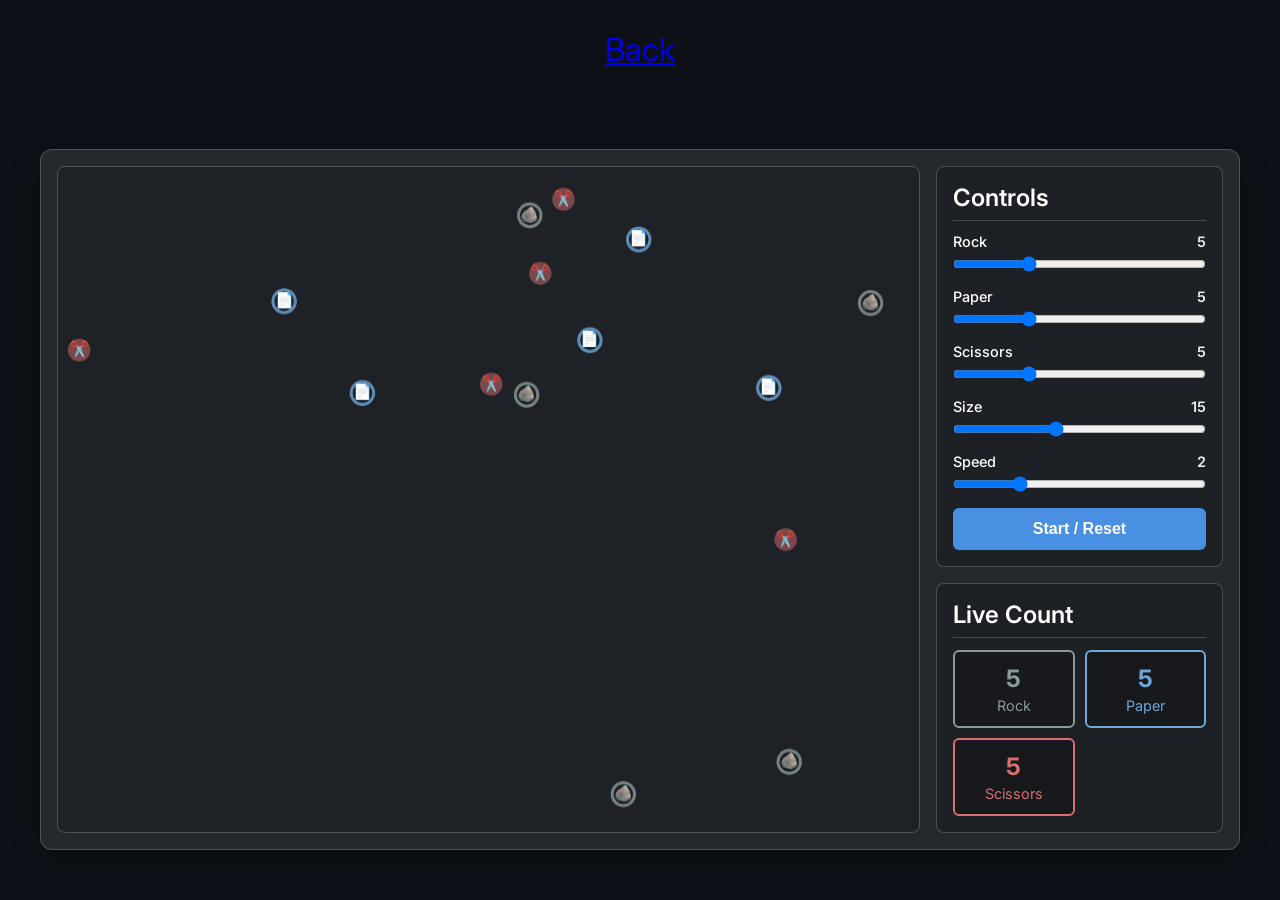
<file: game.html>
<!DOCTYPE html>
<html lang="en">
<head>
    <a href="scratch.html" style="font-size: xx-large;">Back</a>
    <meta charset="UTF-8">
    <meta name="viewport" content="width=device-width, initial-scale=1.0">
    <title>RPS Battle Simulator</title>
    <link href="https://fonts.googleapis.com/css2?family=Inter:wght@400;600;700&display=swap" rel="stylesheet">
    <style>
        :root {
            --color-rock: #8A9A9A; /* Muted Stone Grey */
            --color-paper: #6FA8D8; /* Calm Blue */
            --color-scissors: #D86F6F; /* Sharp Red */
            --color-bg: #0d1117;
            --color-ui-bg: rgba(255, 255, 255, 0.1);
            --color-text: #ffffff;
            --color-border: rgba(255, 255, 255, 0.2);
        }

        *, *::before, *::after {
            box-sizing: border-box;
            margin: 0;
            padding: 0;
        }

        html, body {
            height: 100%;
            width: 100%;
            overflow: hidden;
            font-family: 'Inter', sans-serif;
            background-color: var(--color-bg);
            color: var(--color-text);
            display: grid;
            place-items: center;
        }

        /* --- Northern Lights Background --- */
        .aurora-background {
            position: fixed;
            top: 0;
            left: 0;
            width: 100%;
            height: 100%;
            z-index: -1;
            overflow: hidden;
        }

        .aurora {
            position: absolute;
            border-radius: 50%;
            opacity: 0.3;
            filter: blur(80px);
        }

        .aurora-1 {
            width: 50vw;
            height: 60vh;
            background: radial-gradient(circle, #3a7bd5 0%, rgba(0, 128, 0, 0) 70%);
            animation: move-aurora-1 20s infinite alternate ease-in-out;
        }

        .aurora-2 {
            width: 60vw;
            height: 70vh;
            background: radial-gradient(circle, #00c6ff 0%, rgba(0, 255, 0, 0) 70%);
            animation: move-aurora-2 25s infinite alternate ease-in-out;
        }

        .aurora-3 {
            width: 40vw;
            height: 50vh;
            background: radial-gradient(circle, #93f9b9 0%, rgba(144, 238, 144, 0) 70%);
            animation: move-aurora-3 15s infinite alternate ease-in-out;
        }

        @keyframes move-aurora-1 {
            from { transform: translate(-20vw, -30vh) rotate(0deg); }
            to { transform: translate(30vw, 40vh) rotate(60deg); }
        }
        @keyframes move-aurora-2 {
            from { transform: translate(50vw, -10vh) rotate(30deg); }
            to { transform: translate(0vw, 60vh) rotate(-30deg); }
        }
        @keyframes move-aurora-3 {
            from { transform: translate(10vw, 40vh) rotate(-20deg); }
            to { transform: translate(70vw, -20vh) rotate(40deg); }
        }
        /* --- End Background --- */

        .game-wrapper {
            display: flex;
            flex-direction: column;
            gap: 16px;
            width: 95%;
            max-width: 1200px;
            margin: 20px auto;
            background: var(--color-ui-bg);
            border: 1px solid var(--color-border);
            border-radius: 12px;
            backdrop-filter: blur(10px);
            box-shadow: 0 8px 32px rgba(0, 0, 0, 0.2);
            padding: 16px;
        }

        .main-content {
            display: flex;
            gap: 16px;
            flex-wrap: wrap;
        }

        .canvas-container {
            flex: 3;
            min-width: 300px;
            aspect-ratio: 16 / 9;
            border-radius: 8px;
            overflow: hidden;
            border: 1px solid var(--color-border);
        }

        canvas {
            display: block;
            width: 100%;
            height: 100%;
            background: rgba(0, 0, 0, 0.2);
        }

        .controls-stats-container {
            flex: 1;
            min-width: 250px;
            display: flex;
            flex-direction: column;
            gap: 16px;
        }

        .controls, .stats {
            background: rgba(0, 0, 0, 0.2);
            border-radius: 8px;
            padding: 16px;
            border: 1px solid var(--color-border);
        }

        h2 {
            font-weight: 600;
            margin-bottom: 12px;
            padding-bottom: 8px;
            border-bottom: 1px solid var(--color-border);
        }

        .control-group {
            margin-bottom: 12px;
        }

        .control-group label {
            display: flex;
            justify-content: space-between;
            margin-bottom: 6px;
            font-size: 0.9rem;
            font-weight: 500;
        }

        .control-group span {
            font-weight: 600;
            color: #f0f0f0;
        }

        input[type="range"] {
            width: 100%;
            cursor: pointer;
        }

        .start-button {
            width: 100%;
            padding: 12px;
            font-size: 1rem;
            font-weight: 600;
            color: white;
            background: #4a90e2;
            border: none;
            border-radius: 6px;
            cursor: pointer;
            transition: background-color 0.2s ease, transform 0.1s ease;
        }

        .start-button:hover {
            background: #357ABD;
        }
        
        .start-button:active {
            transform: scale(0.98);
        }
        
        .stats-grid {
            display: grid;
            grid-template-columns: 1fr 1fr;
            gap: 10px;
            align-items: center;
        }

        .stat-item {
            display: flex;
            flex-direction: column;
            align-items: center;
            justify-content: center;
            padding: 12px;
            border-radius: 6px;
            font-size: 1.5rem;
            font-weight: 700;
            background: rgba(0, 0, 0, 0.2);
        }
        
        .stat-item span {
            font-size: 0.9rem;
            font-weight: 400;
            margin-top: 4px;
        }

        #rock-count { color: var(--color-rock); border: 2px solid var(--color-rock); }
        #paper-count { color: var(--color-paper); border: 2px solid var(--color-paper); }
        #scissors-count { color: var(--color-scissors); border: 2px solid var(--color-scissors); }

        /* --- Win Modal --- */
        #win-modal {
            position: fixed;
            top: 0;
            left: 0;
            width: 100%;
            height: 100%;
            background: rgba(0, 0, 0, 0.7);
            backdrop-filter: blur(5px);
            display: flex;
            align-items: center;
            justify-content: center;
            opacity: 0;
            pointer-events: none;
            transition: opacity 0.5s ease;
            z-index: 100;
        }

        #win-modal.show {
            opacity: 1;
            pointer-events: all;
        }

        .win-content {
            text-align: center;
            /* animation: epic-appear 1s cubic-bezier(0.25, 1, 0.5, 1) forwards; */ /* Managed by JS now */
            transform: scale(0.5) translateY(50px);
            opacity: 0;
            transition: transform 0.5s cubic-bezier(0.25, 1, 0.5, 1), opacity 0.5s ease;
        }
        
        .win-icon {
            font-size: 120px;
            line-height: 1;
            filter: drop-shadow(0 0 20px rgba(255, 255, 255, 0.5));
        }

        .win-text {
            font-size: 3.5rem;
            font-weight: 700;
            text-transform: uppercase;
            letter-spacing: 2px;
            background-clip: text;
            -webkit-background-clip: text;
            color: transparent;
        }
        
        #win-text-rock { background-image: linear-gradient(45deg, var(--color-rock), #d4d4d4); }
        #win-text-paper { background-image: linear-gradient(45deg, var(--color-paper), #b1d4f5); }
        #win-text-scissors { background-image: linear-gradient(45deg, var(--color-scissors), #f5b1b1); }
        
        /* Removed keyframes as JS handles the reset now */
        
        /* Responsive */
        @media (max-width: 900px) {
            .main-content {
                flex-direction: column;
            }
            .canvas-container {
                width: 100%;
                aspect-ratio: 4 / 3;
            }
            .controls-stats-container {
                width: 100%;
            }
        }
    </style>
</head>
<body>

    <!-- Northern Lights Background -->
    <div class="aurora-background">
        <div class="aurora aurora-1"></div>
        <div class="aurora aurora-2"></div>
        <div class="aurora aurora-3"></div>
    </div>

    <!-- Game UI -->
    <div class="game-wrapper">
        <div class="main-content">
            <div class="canvas-container">
                <canvas id="game-canvas"></canvas>
            </div>

            <div class="controls-stats-container">
                <!-- Controls -->
                <div class="controls">
                    <h2>Controls</h2>
                    <div class="control-group">
                        <label for="rock-slider">Rock <span id="rock-val">5</span></label>
                        <input type="range" id="rock-slider" min="3" max="10" value="5">
                    </div>
                    <div class="control-group">
                        <label for="paper-slider">Paper <span id="paper-val">5</span></label>
                        <input type="range" id="paper-slider" min="3" max="10" value="5">
                    </div>
                    <div class="control-group">
                        <label for="scissors-slider">Scissors <span id="scissors-val">5</span></label>
                        <input type="range" id="scissors-slider" min="3" max="10" value="5">
                    </div>
                    <div class="control-group">
                        <label for="size-slider">Size <span id="size-val">15</span></label>
                        <input type="range" id="size-slider" min="5" max="30" value="15">
                    </div>
                    <div class="control-group">
                        <label for="speed-slider">Speed <span id="speed-val">2</span></label>
                        <input type="range" id="speed-slider" min="1" max="5" value="2" step="0.1">
                    </div>
                    <button id="start-button" class="start-button">Start / Reset</button>
                </div>
                
                <!-- Stats -->
                <div class="stats">
                    <h2>Live Count</h2>
                    <div class="stats-grid">
                        <div id="rock-count" class="stat-item">0<span>Rock</span></div>
                        <div id="paper-count" class="stat-item">0<span>Paper</span></div>
                        <div id="scissors-count" class="stat-item">0<span>Scissors</span></div>
                    </div>
                </div>
            </div>
        </div>
    </div>

    <!-- Win Modal -->
    <div id="win-modal">
        <div class="win-content">
            <div id="win-icon" class="win-icon"></div>
            <div id="win-text" class="win-text"></div>
        </div>
    </div>

    <script>
        document.addEventListener('DOMContentLoaded', () => {
            // --- DOM Elements ---
            const canvas = document.getElementById('game-canvas');
            const ctx = canvas.getContext('2d');
            const canvasContainer = document.querySelector('.canvas-container');

            const rockSlider = document.getElementById('rock-slider');
            const paperSlider = document.getElementById('paper-slider');
            const scissorsSlider = document.getElementById('scissors-slider');
            const sizeSlider = document.getElementById('size-slider');
            const speedSlider = document.getElementById('speed-slider');

            const rockVal = document.getElementById('rock-val');
            const paperVal = document.getElementById('paper-val');
            const scissorsVal = document.getElementById('scissors-val');
            const sizeVal = document.getElementById('size-val');
            const speedVal = document.getElementById('speed-val');

            const rockCountEl = document.getElementById('rock-count');
            const paperCountEl = document.getElementById('paper-count');
            const scissorsCountEl = document.getElementById('scissors-count');

            const startButton = document.getElementById('start-button');
            const winModal = document.getElementById('win-modal');
            const winIcon = document.getElementById('win-icon');
            const winText = document.getElementById('win-text');
            
            // --- FIX ---
            // Moved winContent declaration to the top-level scope
            const winContent = document.querySelector('.win-content');

            // --- Game Constants ---
            const ICONS = {
                rock: '🪨',
                paper: '📄',
                scissors: '✂️'
            };
            const COLORS = {
                rock: getComputedStyle(document.documentElement).getPropertyValue('--color-rock'),
                paper: getComputedStyle(document.documentElement).getPropertyValue('--color-paper'),
                scissors: getComputedStyle(document.documentElement).getPropertyValue('--color-scissors')
            };

            // --- Game State ---
            let particles = [];
            let animationId = null;
            let config = {
                rock: parseInt(rockSlider.value),
                paper: parseInt(paperSlider.value),
                scissors: parseInt(scissorsSlider.value),
                size: parseInt(sizeSlider.value),
                speed: parseFloat(speedSlider.value)
            };

            // --- Particle Class ---
            class Particle {
                constructor(x, y, type, size, speed) {
                    this.x = x;
                    this.y = y;
                    this.size = size;
                    this.radius = size * 0.75; // Collision mask
                    this.type = type;
                    this.speed = speed;
                    this.vx = (Math.random() - 0.5) * this.speed;
                    this.vy = (Math.random() - 0.5) * this.speed;
                    this.updateType(type);
                }

                updateType(newType) {
                    this.type = newType;
                    this.icon = ICONS[newType];
                    this.color = COLORS[newType];
                }

                draw() {
                    ctx.font = `${this.size}px Arial`;
                    ctx.textAlign = 'center';
                    ctx.textBaseline = 'middle';
                    
                    // --- MODIFICATION START ---
                    // User requested border for rock/paper, keep fill for scissors
                    
                    ctx.beginPath();
                    ctx.arc(this.x, this.y, this.radius, 0, Math.PI * 2);

                    if (this.type === 'rock' || this.type === 'paper') {
                        // Draw border only
                        ctx.strokeStyle = this.color;
                        ctx.lineWidth = 3; // Make the border visible
                        ctx.globalAlpha = 0.8;
                        ctx.stroke();
                    } else {
                        // Keep filled circle for scissors
                        ctx.fillStyle = this.color;
                        ctx.globalAlpha = 0.5; // Make circle slightly transparent
                        ctx.fill();
                    }
                    
                    ctx.globalAlpha = 1.0; // Reset alpha
                    // --- MODIFICATION END ---
                    
                    // Draw emoji on top
                    ctx.fillText(this.icon, this.x, this.y);
                }

                update(particles) {
                    // Wall collision
                    if (this.x - this.radius <= 0 || this.x + this.radius >= canvas.width) {
                        this.vx *= -1;
                        this.x = Math.max(this.radius, Math.min(canvas.width - this.radius, this.x)); // Prevent sticking
                    }
                    if (this.y - this.radius <= 0 || this.y + this.radius >= canvas.height) {
                        this.vy *= -1;
                        this.y = Math.max(this.radius, Math.min(canvas.height - this.radius, this.y)); // Prevent sticking
                    }

                    // Move
                    this.x += this.vx;
                    this.y += this.vy;
                }
            }

            // --- Collision Functions ---
            function checkCollision(p1, p2) {
                const dx = p1.x - p2.x;
                const dy = p1.y - p2.y;
                const distance = Math.sqrt(dx * dx + dy * dy);
                return distance < p1.radius + p2.radius;
            }

            function resolveCollision(p1, p2) {
                // Battle logic
                if (p1.type !== p2.type) {
                    if (
                        (p1.type === 'rock' && p2.type === 'scissors') ||
                        (p1.type === 'scissors' && p2.type === 'paper') ||
                        (p1.type === 'paper' && p2.type === 'rock')
                    ) {
                        p2.updateType(p1.type); // p1 wins
                    } else {
                        p1.updateType(p2.type); // p2 wins
                    }
                }

                // Bounce
                // Simple velocity swap for bounce
                [p1.vx, p2.vx] = [p2.vx, p1.vx];
                [p1.vy, p2.vy] = [p2.vy, p1.vy];

                // Prevent overlap by moving them apart slightly
                const dx = p1.x - p2.x;
                const dy = p1.y - p2.y;
                const distance = Math.sqrt(dx * dx + dy * dy);
                if (distance === 0) return; // Avoid division by zero
                const overlap = (p1.radius + p2.radius) - distance;
                const moveX = (dx / distance) * overlap * 0.5;
                const moveY = (dy / distance) * overlap * 0.5;

                p1.x += moveX;
                p1.y += moveY;
                p2.x -= moveX;
                p2.y -= moveY;
            }

            // --- Game Loop ---
            function gameLoop() {
                ctx.clearRect(0, 0, canvas.width, canvas.height);

                let counts = { rock: 0, paper: 0, scissors: 0 };
                let total = particles.length;

                // Update and draw particles
                for (let i = 0; i < total; i++) {
                    const p1 = particles[i];
                    p1.update(particles);

                    // Check collisions with other particles
                    for (let j = i + 1; j < total; j++) {
                        const p2 = particles[j];
                        if (checkCollision(p1, p2)) {
                            resolveCollision(p1, p2);
                        }
                    }

                    p1.draw();
                    counts[p1.type]++;
                }

                // Update UI counts
                rockCountEl.firstChild.textContent = counts.rock;
                paperCountEl.firstChild.textContent = counts.paper;
                scissorsCountEl.firstChild.textContent = counts.scissors;

                // Check for win condition
                if (counts.rock === total || counts.paper === total || counts.scissors === total) {
                    stopGame();
                    showWinScreen(counts);
                } else {
                    animationId = requestAnimationFrame(gameLoop);
                }
            }
            
            // --- Game Management ---
            function initGame() {
                // Stop any existing loop
                stopGame();

                // Resize canvas
                resizeCanvas();
                
                // Reset particles array
                particles = [];
                
                // Read config from sliders
                config = {
                    rock: parseInt(rockSlider.value),
                    paper: parseInt(paperSlider.value),
                    scissors: parseInt(scissorsSlider.value),
                    size: parseInt(sizeSlider.value),
                    speed: parseFloat(speedSlider.value)
                };

                // Create particles
                createParticles('rock', config.rock);
                createParticles('paper', config.paper);
                createParticles('scissors', config.scissors);

                // Initial draw
                ctx.clearRect(0, 0, canvas.width, canvas.height);
                let counts = { rock: 0, paper: 0, scissors: 0 };
                particles.forEach(p => {
                    p.draw();
                    counts[p.type]++;
                });

                // Update UI counts
                rockCountEl.firstChild.textContent = counts.rock;
                paperCountEl.firstChild.textContent = counts.paper;
                scissorsCountEl.firstChild.textContent = counts.scissors;

                // Hide win modal
                winModal.classList.remove('show');
                // --- FIX ---
                // Now winContent is defined and this will work
                winContent.style.opacity = 0; // Reset for animation
                winContent.style.transform = 'scale(0.5) translateY(50px)';
            }
            
            function createParticles(type, count) {
                for (let i = 0; i < count; i++) {
                    let size = config.size;
                    let x = Math.random() * (canvas.width - size * 2) + size;
                    let y = Math.random() * (canvas.height - size * 2) + size;
                    // Avoid spawning particles on top of each other
                    let attempts = 0;
                    while (attempts < 50) {
                        let collision = false;
                        for (const p of particles) {
                            const dx = p.x - x;
                            const dy = p.y - y;
                            const distance = Math.sqrt(dx * dx + dy * dy);
                            if (distance < p.radius * 2) {
                                collision = true;
                                break;
                            }
                        }
                        if (!collision) break;
                        x = Math.random() * (canvas.width - size * 2) + size;
                        y = Math.random() * (canvas.height - size * 2) + size;
                        attempts++;
                    }
                    particles.push(new Particle(x, y, type, size, config.speed));
                }
            }

            function startGame() {
                if (animationId) {
                    stopGame(); // If running, reset
                }
                initGame(); // Set up the game
                animationId = requestAnimationFrame(gameLoop); // Start the loop
                startButton.textContent = "Reset";
            }
            
            function stopGame() {
                if (animationId) {
                    cancelAnimationFrame(animationId);
                    animationId = null;
                    startButton.textContent = "Start";
                }
            }
            
            function showWinScreen(counts) {
                let winnerType;
                if (counts.rock > 0) winnerType = 'rock';
                else if (counts.paper > 0) winnerType = 'paper';
                else winnerType = 'scissors';

                winIcon.textContent = ICONS[winnerType];
                winText.textContent = `${winnerType} wins!`;
                
                // Clear existing classes and add the correct one for styling
                winText.className = "win-text";
                winText.classList.add(`win-text-${winnerType}`);
                
                // Force reflow for animation
                // --- FIX ---
                // Removed local const, as it's now global
                winContent.style.opacity = 0;
                winContent.style.transform = 'scale(0.5) translateY(50px)';
                
                winModal.classList.add('show');
                
                // Trigger animation
                setTimeout(() => {
                    winContent.style.opacity = 1;
                    winContent.style.transform = 'scale(1) translateY(0)';
                }, 50); // Small delay to ensure CSS transition triggers
            }
            
            function resizeCanvas() {
                canvas.width = canvasContainer.clientWidth;
                canvas.height = canvasContainer.clientHeight;
            }

            // --- Event Listeners ---
            
            // Link sliders to value displays
            rockSlider.addEventListener('input', e => rockVal.textContent = e.target.value);
            paperSlider.addEventListener('input', e => paperVal.textContent = e.target.value);
            scissorsSlider.addEventListener('input', e => scissorsVal.textContent = e.target.value);
            sizeSlider.addEventListener('input', e => sizeVal.textContent = e.target.value);
            speedSlider.addEventListener('input', e => speedVal.textContent = e.target.value);

            // Start/Reset button
            startButton.addEventListener('click', startGame);

            // Resize listener
            window.addEventListener('resize', () => {
                resizeCanvas();
                initGame(); // Reset the game on resize
            });
            
            // Initial setup
            initGame();
        });
    </script>
</body>
</html>
</file>
